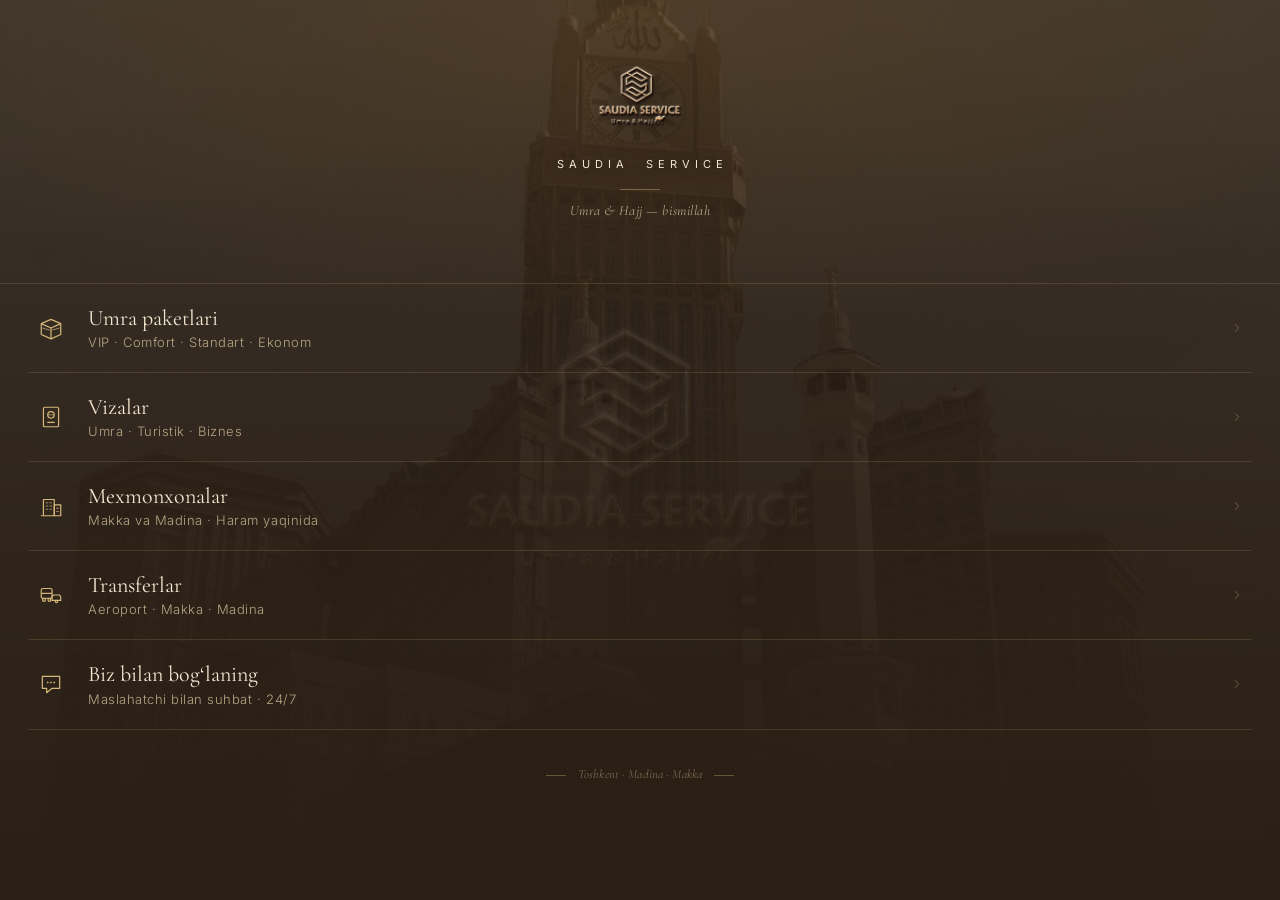
<file: index.html>
<!doctype html>
<html lang="uz">
<head>
  <meta charset="utf-8" />
  <meta name="viewport" content="width=device-width, initial-scale=1, viewport-fit=cover" />
  <title>Saudia Service — Umra & Hajj</title>
  <link rel="preconnect" href="https://fonts.googleapis.com">
  <link rel="preconnect" href="https://fonts.gstatic.com" crossorigin>
  <link href="https://fonts.googleapis.com/css2?family=Cormorant+Garamond:ital,wght@0,300;0,400;0,500;1,300;1,400&family=Inter:wght@300;400;500;600&display=swap" rel="stylesheet">
  <script src="https://telegram.org/js/telegram-web-app.js"></script>
  <link rel="stylesheet" href="styles.css" />
</head>
<body>
  <div id="app" data-screen="home" data-category="">
    <!-- decorative background: per-screen mosque photo + large blurred logo + warm gradient -->
    <div class="bg-layer" aria-hidden="true">
      <img class="bg-photo bg-kaaba-day"   src="assets/backgrounds/kaaba-day.jpg"   alt="" />
      <img class="bg-photo bg-haram-night" src="assets/backgrounds/haram-night.jpg" alt="" />
      <img class="bg-photo bg-nabawi"      src="assets/backgrounds/nabawi.jpg"      alt="" />
      <img class="logo-blur" src="assets/saudia-service-logo.png" alt="" />
    </div>

    <!-- shared SVG icon defs -->
    <svg width="0" height="0" style="position:absolute" aria-hidden="true">
      <defs>
        <symbol id="i-chev" viewBox="0 0 24 24"><path d="M9 6 L15 12 L9 18" fill="none" stroke="currentColor" stroke-width="1.2" stroke-linecap="round" stroke-linejoin="round"/></symbol>
        <symbol id="i-back" viewBox="0 0 24 24"><path d="M14 6 L8 12 L14 18" fill="none" stroke="currentColor" stroke-width="1.2" stroke-linecap="round" stroke-linejoin="round"/><path d="M8 12 L20 12" fill="none" stroke="currentColor" stroke-width="1.2" stroke-linecap="round"/></symbol>
        <symbol id="i-more" viewBox="0 0 24 24"><circle cx="6" cy="12" r="1.1" fill="currentColor"/><circle cx="12" cy="12" r="1.1" fill="currentColor"/><circle cx="18" cy="12" r="1.1" fill="currentColor"/></symbol>

        <symbol id="i-passport" viewBox="0 0 24 24"><rect x="5" y="3" width="14" height="18" rx="0.5" fill="none" stroke="currentColor" stroke-width="1.1"/><circle cx="12" cy="11" r="2.6" fill="none" stroke="currentColor" stroke-width="1.1"/><path d="M9 17 L15 17" stroke="currentColor" stroke-width="1.1" stroke-linecap="round"/></symbol>
        <symbol id="i-stamp" viewBox="0 0 24 24"><path d="M4 19 L20 19" stroke="currentColor" stroke-width="1.1" stroke-linecap="round"/><path d="M6 16 L18 16 L17 13 L7 13 Z" fill="none" stroke="currentColor" stroke-width="1.1" stroke-linejoin="round"/><path d="M12 13 L12 9 M10 9 L14 9 M11 7 L13 7" stroke="currentColor" stroke-width="1.1" stroke-linecap="round"/></symbol>
        <symbol id="i-doc" viewBox="0 0 24 24"><path d="M7 3 L15 3 L19 7 L19 21 L7 21 Z" fill="none" stroke="currentColor" stroke-width="1.1" stroke-linejoin="round"/><path d="M15 3 L15 7 L19 7" fill="none" stroke="currentColor" stroke-width="1.1" stroke-linejoin="round"/><path d="M10 12 L16 12 M10 15 L16 15 M10 18 L13 18" stroke="currentColor" stroke-width="1.1" stroke-linecap="round"/></symbol>
        <symbol id="i-globe" viewBox="0 0 24 24"><circle cx="12" cy="12" r="9" fill="none" stroke="currentColor" stroke-width="1.1"/><path d="M3 12 L21 12" stroke="currentColor" stroke-width="1.1"/><path d="M12 3 C 15 7, 15 17, 12 21 C 9 17, 9 7, 12 3 Z" fill="none" stroke="currentColor" stroke-width="1.1" stroke-linejoin="round"/></symbol>
        <symbol id="i-briefcase" viewBox="0 0 24 24"><rect x="3" y="7" width="18" height="13" rx="1.5" fill="none" stroke="currentColor" stroke-width="1.1"/><path d="M8 7 L8 5 C 8 4, 9 3, 10 3 L 14 3 C 15 3, 16 4, 16 5 L 16 7" fill="none" stroke="currentColor" stroke-width="1.1" stroke-linejoin="round"/><path d="M3 12 L21 12" stroke="currentColor" stroke-width="1.1"/></symbol>
        <symbol id="i-kaaba" viewBox="0 0 24 24"><rect x="5" y="6" width="14" height="14" fill="none" stroke="currentColor" stroke-width="1.1" stroke-linejoin="round"/><path d="M5 11 L19 11" stroke="currentColor" stroke-width="1.4"/><path d="M5 13 L19 13" stroke="currentColor" stroke-width="0.7" opacity="0.55"/><path d="M9 12 L10 12 M14 12 L15 12" stroke="currentColor" stroke-width="0.6" opacity="0.7"/></symbol>
        <symbol id="i-luggage" viewBox="0 0 24 24"><path d="M9 4 L9 7 M15 4 L15 7 M9 4 L15 4" fill="none" stroke="currentColor" stroke-width="1.1" stroke-linecap="round"/><rect x="5" y="7" width="14" height="12" rx="1.5" fill="none" stroke="currentColor" stroke-width="1.1"/><path d="M5 12 L19 12" stroke="currentColor" stroke-width="1"/><circle cx="8" cy="20" r="1" fill="none" stroke="currentColor" stroke-width="1"/><circle cx="16" cy="20" r="1" fill="none" stroke="currentColor" stroke-width="1"/></symbol>
        <symbol id="i-bag" viewBox="0 0 24 24"><path d="M9 9 C 9 6, 10.5 5, 12 5 C 13.5 5, 15 6, 15 9" fill="none" stroke="currentColor" stroke-width="1.1" stroke-linejoin="round"/><rect x="3.5" y="9" width="17" height="11" rx="3" fill="none" stroke="currentColor" stroke-width="1.1"/><path d="M5 13 L19 13" stroke="currentColor" stroke-width="0.7" opacity="0.55"/><path d="M11 16 L13 16" stroke="currentColor" stroke-width="0.7" opacity="0.7"/></symbol>
        <symbol id="i-check" viewBox="0 0 24 24"><path d="M5 12.5 L10 17 L19 7.5" fill="none" stroke="currentColor" stroke-width="1.3" stroke-linecap="round" stroke-linejoin="round"/></symbol>
        <symbol id="i-warn" viewBox="0 0 24 24"><path d="M12 3 L22 20 L2 20 Z" fill="none" stroke="currentColor" stroke-width="1.1" stroke-linejoin="round"/><path d="M12 10 L12 15 M12 17.5 L12.01 17.5" stroke="currentColor" stroke-width="1.3" stroke-linecap="round"/></symbol>

        <symbol id="i-plane" viewBox="0 0 24 24"><path d="M3 14 L21 8 L19 13 L11 14 L8 19 L7 19 L8 14 L4 13 Z" fill="none" stroke="currentColor" stroke-width="1.1" stroke-linejoin="round"/></symbol>
        <symbol id="i-hotel" viewBox="0 0 24 24"><path d="M3 20 L21 20" stroke="currentColor" stroke-width="1.1" stroke-linecap="round"/><path d="M4 20 L4 9 L20 9 L20 20" fill="none" stroke="currentColor" stroke-width="1.1" stroke-linejoin="round"/><path d="M4 9 L12 4 L20 9" fill="none" stroke="currentColor" stroke-width="1.1" stroke-linejoin="round"/><path d="M9 20 L9 14 L15 14 L15 20" fill="none" stroke="currentColor" stroke-width="1.1" stroke-linejoin="round"/></symbol>
        <symbol id="i-bus" viewBox="0 0 24 24"><rect x="4" y="5" width="16" height="12" rx="2" fill="none" stroke="currentColor" stroke-width="1.1"/><path d="M4 12 L20 12 M8 5 L8 17 M16 5 L16 17" stroke="currentColor" stroke-width="1.1"/><circle cx="8" cy="19" r="1.2" fill="none" stroke="currentColor" stroke-width="1.1"/><circle cx="16" cy="19" r="1.2" fill="none" stroke="currentColor" stroke-width="1.1"/></symbol>
        <symbol id="i-train" viewBox="0 0 24 24"><rect x="5" y="4" width="14" height="13" rx="3" fill="none" stroke="currentColor" stroke-width="1.1"/><rect x="7" y="7" width="10" height="4.5" fill="none" stroke="currentColor" stroke-width="1"/><path d="M5 14 L19 14" stroke="currentColor" stroke-width="1"/><circle cx="9" cy="15.5" r="0.6" fill="currentColor"/><circle cx="15" cy="15.5" r="0.6" fill="currentColor"/><path d="M7 17 L4 21 M17 17 L20 21" stroke="currentColor" stroke-width="1.1" stroke-linecap="round" fill="none"/></symbol>
        <symbol id="i-car" viewBox="0 0 24 24"><path d="M3 14 L4 9 C 4.5 7, 5.5 6, 8 6 L 16 6 C 18.5 6, 19.5 7, 20 9 L 21 14 L 21 18 L 3 18 Z" fill="none" stroke="currentColor" stroke-width="1.1" stroke-linejoin="round"/><circle cx="7" cy="18" r="1.5" fill="none" stroke="currentColor" stroke-width="1.1"/><circle cx="17" cy="18" r="1.5" fill="none" stroke="currentColor" stroke-width="1.1"/><path d="M3 14 L21 14" stroke="currentColor" stroke-width="1.1"/></symbol>
        <symbol id="i-guide" viewBox="0 0 24 24"><circle cx="12" cy="8" r="3" fill="none" stroke="currentColor" stroke-width="1.1"/><path d="M5 21 C 5 16, 8 14, 12 14 C 16 14, 19 16, 19 21" fill="none" stroke="currentColor" stroke-width="1.1" stroke-linecap="round"/></symbol>
        <symbol id="i-people" viewBox="0 0 24 24"><circle cx="9" cy="8" r="3" fill="none" stroke="currentColor" stroke-width="1.1"/><path d="M3 19 C 3 16, 5 14.5, 9 14.5 C 13 14.5, 15 16, 15 19" fill="none" stroke="currentColor" stroke-width="1.1" stroke-linecap="round"/><circle cx="17" cy="9.5" r="2.3" fill="none" stroke="currentColor" stroke-width="1.1"/><path d="M14.5 19 C 14.5 17, 16 16, 17 16 C 19 16, 20.5 17, 20.5 19" fill="none" stroke="currentColor" stroke-width="1.1" stroke-linecap="round"/></symbol>
        <symbol id="i-utensils" viewBox="0 0 24 24"><path d="M6 3 L6 9 M8.5 3 L8.5 9 M3.5 3 L3.5 9 M3.5 9 L8.5 9 M6 9 L6 21" fill="none" stroke="currentColor" stroke-width="1.1" stroke-linecap="round" stroke-linejoin="round"/><path d="M16 3 C 14 4, 14 8, 14 11 C 14 12.5, 15 13, 16 13 L 17 13 L 17 21 M 17 13 C 18 13, 19 12.5, 19 11 C 19 8, 19 4, 17 3" fill="none" stroke="currentColor" stroke-width="1.1" stroke-linecap="round" stroke-linejoin="round"/></symbol>
        <symbol id="i-calendar" viewBox="0 0 24 24"><rect x="4" y="6" width="16" height="14" rx="1.5" fill="none" stroke="currentColor" stroke-width="1.1"/><path d="M4 10 L20 10" stroke="currentColor" stroke-width="1.1"/><path d="M8 3 L8 8 M16 3 L16 8" stroke="currentColor" stroke-width="1.1" stroke-linecap="round"/><circle cx="9" cy="14" r="0.8" fill="currentColor"/><circle cx="12" cy="14" r="0.8" fill="currentColor"/><circle cx="15" cy="14" r="0.8" fill="currentColor"/></symbol>
        <symbol id="i-bed" viewBox="0 0 24 24"><path d="M3 13 L3 20 M21 13 L21 20" stroke="currentColor" stroke-width="1.1" stroke-linecap="round"/><path d="M3 16 L21 16" stroke="currentColor" stroke-width="1.1" stroke-linecap="round"/><path d="M3 16 L3 13 C 3 11.5, 4 10.5, 6 10.5 L 21 10.5 L 21 16" fill="none" stroke="currentColor" stroke-width="1.1" stroke-linejoin="round"/><path d="M7 10.5 L7 8 C 7 7, 8 6.5, 9 6.5 L 14 6.5 C 15 6.5, 16 7, 16 8 L 16 10.5" fill="none" stroke="currentColor" stroke-width="1.1" stroke-linejoin="round"/></symbol>
        <symbol id="i-star" viewBox="0 0 24 24"><path d="M12 3 L14.4 9 L21 9.5 L16 13.8 L17.5 20.5 L12 17 L6.5 20.5 L8 13.8 L3 9.5 L9.6 9 Z" fill="none" stroke="currentColor" stroke-width="1.1" stroke-linejoin="round"/></symbol>
        <symbol id="i-mosque" viewBox="0 0 24 24"><path d="M12 3 C 12 6, 14 7, 14 9 L 10 9 C 10 7, 12 6, 12 3 Z" fill="none" stroke="currentColor" stroke-width="1.1" stroke-linejoin="round"/><path d="M5 20 L5 14 C 5 11, 8 9, 12 9 C 16 9, 19 11, 19 14 L 19 20" fill="none" stroke="currentColor" stroke-width="1.1" stroke-linejoin="round"/><path d="M3 20 L21 20" stroke="currentColor" stroke-width="1.1" stroke-linecap="round"/><path d="M11 20 L11 16 L13 16 L13 20" fill="none" stroke="currentColor" stroke-width="1.1" stroke-linejoin="round"/></symbol>
        <symbol id="i-phone" viewBox="0 0 24 24"><path d="M5.5 4 L9 4 L10.5 8.5 L8 10.5 C 9 13, 11 15, 13.5 16 L 15.5 13.5 L 20 15 L 20 18.5 C 20 19.3, 19.3 20, 18.5 20 C 11 20, 4 13, 4 5.5 C 4 4.7, 4.7 4, 5.5 4 Z" fill="none" stroke="currentColor" stroke-width="1.1" stroke-linejoin="round"/></symbol>
        <symbol id="i-telegram" viewBox="0 0 24 24"><path d="M3 11 L21 4 L18 20 L11 15.5 L8 19 L8 14 L18 6" fill="none" stroke="currentColor" stroke-width="1.1" stroke-linejoin="round" stroke-linecap="round"/></symbol>
        <symbol id="i-instagram" viewBox="0 0 24 24"><rect x="3.5" y="3.5" width="17" height="17" rx="4.5" fill="none" stroke="currentColor" stroke-width="1.1"/><circle cx="12" cy="12" r="4" fill="none" stroke="currentColor" stroke-width="1.1"/><circle cx="17" cy="7" r="0.9" fill="currentColor"/></symbol>
        <symbol id="i-broadcast" viewBox="0 0 24 24"><path d="M3 10 L3 14 L8 14 L17 19 L17 5 L8 10 Z" fill="none" stroke="currentColor" stroke-width="1.1" stroke-linejoin="round"/><path d="M19.5 9 C 21 10.5, 21 13.5, 19.5 15" fill="none" stroke="currentColor" stroke-width="1.1" stroke-linecap="round"/></symbol>

        <!-- Home category icons -->
        <symbol id="h-kaaba" viewBox="0 0 24 24"><path d="M3 8 L12 4 L21 8 L21 18 L12 22 L3 18 Z" fill="none" stroke="currentColor" stroke-width="1.1" stroke-linejoin="round"/><path d="M3 8 L12 12 L21 8" fill="none" stroke="currentColor" stroke-width="1.1" stroke-linejoin="round"/><path d="M12 12 L12 22" stroke="currentColor" stroke-width="1.1"/><path d="M4 12 L11 14 M13 14 L20 12" stroke="currentColor" stroke-width="0.9" opacity="0.7"/></symbol>
        <symbol id="h-passport" viewBox="0 0 24 24"><rect x="5" y="3" width="14" height="18" rx="1" fill="none" stroke="currentColor" stroke-width="1.1"/><circle cx="12" cy="10" r="3" fill="none" stroke="currentColor" stroke-width="1.1"/><path d="M9 10 L15 10" stroke="currentColor" stroke-width="0.9" opacity="0.7"/><path d="M9 17 L15 17" stroke="currentColor" stroke-width="1.1" stroke-linecap="round"/></symbol>
        <symbol id="h-hotel" viewBox="0 0 24 24"><path d="M3 21 L21 21" stroke="currentColor" stroke-width="1.1" stroke-linecap="round"/><path d="M5 21 L5 6 L15 6 L15 21" fill="none" stroke="currentColor" stroke-width="1.1" stroke-linejoin="round"/><path d="M15 21 L15 11 L21 11 L21 21" fill="none" stroke="currentColor" stroke-width="1.1" stroke-linejoin="round"/><path d="M7.5 9 L9 9 M11 9 L12.5 9 M7.5 12 L9 12 M11 12 L12.5 12 M7.5 15 L9 15 M11 15 L12.5 15 M17 14 L19 14 M17 17 L19 17" stroke="currentColor" stroke-width="0.9" stroke-linecap="round" opacity="0.7"/></symbol>
        <symbol id="h-transport" viewBox="0 0 24 24"><rect x="3" y="6" width="10" height="9" rx="1.5" fill="none" stroke="currentColor" stroke-width="1.1"/><path d="M3 10.5 L13 10.5" stroke="currentColor" stroke-width="1.1"/><circle cx="5.5" cy="16.5" r="1.3" fill="none" stroke="currentColor" stroke-width="1.1"/><circle cx="10.5" cy="16.5" r="1.3" fill="none" stroke="currentColor" stroke-width="1.1"/><path d="M13 13 L15 12 L20 12 L21 14 L21 17 L13 17 Z" fill="none" stroke="currentColor" stroke-width="1.1" stroke-linejoin="round"/><circle cx="17" cy="18" r="1.1" fill="none" stroke="currentColor" stroke-width="1.1"/></symbol>
        <symbol id="h-chat" viewBox="0 0 24 24"><path d="M4 5 L20 5 L20 16 L13 16 L8 20 L8 16 L4 16 Z" fill="none" stroke="currentColor" stroke-width="1.1" stroke-linejoin="round"/><circle cx="9" cy="10.5" r="0.8" fill="currentColor"/><circle cx="12" cy="10.5" r="0.8" fill="currentColor"/><circle cx="15" cy="10.5" r="0.8" fill="currentColor"/></symbol>

        <symbol id="n-pkg" viewBox="0 0 24 24"><path d="M4 8 L12 4 L20 8 L20 17 L12 21 L4 17 Z" fill="none" stroke="currentColor" stroke-width="1.1" stroke-linejoin="round"/><path d="M4 8 L12 12 L20 8 M12 12 L12 21" fill="none" stroke="currentColor" stroke-width="1.1"/></symbol>
        <symbol id="n-visa" viewBox="0 0 24 24"><rect x="5" y="6" width="14" height="13" rx="0.5" fill="none" stroke="currentColor" stroke-width="1.1"/><path d="M9 10 L15 10 M9 13 L15 13 M9 16 L13 16" stroke="currentColor" stroke-width="1.1" stroke-linecap="round"/></symbol>
        <symbol id="n-hotel" viewBox="0 0 24 24"><path d="M3 20 L21 20" stroke="currentColor" stroke-width="1.1" stroke-linecap="round"/><path d="M5 20 L5 10 L19 10 L19 20" fill="none" stroke="currentColor" stroke-width="1.1" stroke-linejoin="round"/><path d="M9 20 L9 15 L15 15 L15 20" fill="none" stroke="currentColor" stroke-width="1.1" stroke-linejoin="round"/><path d="M5 10 L12 5 L19 10" fill="none" stroke="currentColor" stroke-width="1.1" stroke-linejoin="round"/></symbol>
        <symbol id="n-transfer" viewBox="0 0 24 24"><rect x="4" y="6" width="16" height="11" rx="2" fill="none" stroke="currentColor" stroke-width="1.1"/><path d="M4 12 L20 12" stroke="currentColor" stroke-width="1.1"/><circle cx="8" cy="19" r="1.2" fill="none" stroke="currentColor" stroke-width="1.1"/><circle cx="16" cy="19" r="1.2" fill="none" stroke="currentColor" stroke-width="1.1"/></symbol>
        <symbol id="n-chat" viewBox="0 0 24 24"><path d="M4 5 L20 5 L20 16 L13 16 L8 20 L8 16 L4 16 Z" fill="none" stroke="currentColor" stroke-width="1.1" stroke-linejoin="round"/><path d="M8 10 L16 10 M8 13 L13 13" stroke="currentColor" stroke-width="1.1" stroke-linecap="round"/></symbol>
      </defs>
    </svg>

    <main id="content"></main>
    <nav id="bottom-nav" class="bottom-nav hidden" aria-label="Asosiy menyu"></nav>

    <!-- Lead modal (opens from Umra package detail "Biz bilan bog'laning") -->
    <div id="lead-modal" class="modal-overlay hidden" role="dialog" aria-modal="true" aria-labelledby="lead-title">
      <div class="modal" role="document"></div>
    </div>
  </div>

  <noscript>
    <p style="padding:16px;color:#d6b87b;text-align:center;">
      JavaScriptni yoqing, iltimos.
    </p>
  </noscript>

  <script src="data.js"></script>
  <script src="app.js"></script>
</body>
</html>
</file>
<file: styles.css>
/* ========================================================
   Saudia Service — Telegram Mini App
   Warm chocolate + sunlit gold palette (v2 of the design).
   ======================================================== */

:root {
  /* base — warm taupe / desert dusk */
  --bg-page:   #2a1f15;
  --bg-card:   #382818;
  --bg-raised: #43321f;
  --bg-deeper: #1a130c;

  /* lines */
  --line-08: rgba(214,184,123,0.10);
  --line-12: rgba(214,184,123,0.16);
  --line-20: rgba(214,184,123,0.24);
  --line-30: rgba(214,184,123,0.34);
  --line-50: rgba(214,184,123,0.52);

  /* gold — brighter, sunlit */
  --gold:       #d6b87b;
  --gold-light: #e8cf99;
  --copper:     #a07e44;

  /* text */
  --cream:     #f3e8d2;
  --cream-dim: #d6c8aa;
  --muted:     #b6a585;
  --dim:       #7a6951;

  /* type */
  --serif: "Cormorant Garamond", "Source Serif 4", Georgia, serif;
  --sans:  "Inter", system-ui, -apple-system, BlinkMacSystemFont, sans-serif;
}

* { box-sizing: border-box; -webkit-font-smoothing: antialiased; }
html, body { margin: 0; padding: 0; }
body {
  font-family: var(--sans);
  color: var(--cream);
  background: var(--bg-page);
  min-height: 100vh;
  overflow-x: hidden;
}

#app {
  min-height: 100vh;
  position: relative;
  isolation: isolate;
}

/* ============ BACKGROUND LAYERS ============ */

.bg-layer {
  position: fixed;
  inset: 0;
  z-index: 0;
  pointer-events: none;
  overflow: hidden;
}

/* Mosque photos — three real photos (Kaaba day, Haram night, Nabawi).
   Each screen reveals exactly one of them. */
.bg-layer .bg-photo {
  position: absolute;
  inset: 0;
  width: 100%;
  height: 100%;
  object-fit: cover;
  object-position: 50% 35%;
  opacity: 0;
  filter: saturate(0.7) brightness(0.85) contrast(1.05);
  transition: opacity .4s ease;
  z-index: 1;
}

/* HOME — Kaaba (day) */
#app[data-screen="home"] .bg-layer .bg-kaaba-day {
  opacity: 0.36;
  object-position: 50% 30%;
}

/* UMRA category list — Haram at night (atmospheric, pilgrims) */
#app[data-category="umra"][data-screen="category"] .bg-layer .bg-haram-night {
  opacity: 0.34;
  object-position: 50% 30%;
}

/* UMRA package detail — Kaaba (day) close-up */
#app[data-screen="package"] .bg-layer .bg-kaaba-day {
  opacity: 0.32;
  object-position: 50% 55%;
}

/* MEXMONXONALAR (Mecca-related) — Haram at night */
#app[data-category="hotels"] .bg-layer .bg-haram-night {
  opacity: 0.34;
  object-position: 50% 20%;
}

/* VIZALAR — Masjid an-Nabawi */
#app[data-category="visa"][data-screen="category"] .bg-layer .bg-nabawi,
#app[data-screen="visa"] .bg-layer .bg-nabawi {
  opacity: 0.36;
  object-position: 50% 40%;
}

/* TRANSFERLAR — Kaaba (day) */
#app[data-category="transfer"] .bg-layer .bg-kaaba-day {
  opacity: 0.32;
  object-position: 50% 65%;
}

/* ALOQA — Nabawi (different crop) */
#app[data-category="contact"] .bg-layer .bg-nabawi {
  opacity: 0.34;
  object-position: 50% 60%;
}

/* Blurred logo watermark — visible but doesn't bleed past the viewport */
.bg-layer .logo-blur {
  position: absolute;
  left: 50%; top: 50%;
  transform: translate(-50%, -50%);
  width: 500px;
  max-width: 92vw;
  height: auto;
  opacity: 0.22;
  filter: saturate(0.85) brightness(1.2) blur(0.5px);
  z-index: 2;
}

/* warm dusk gradient wash on top of the photo */
.bg-layer::before {
  content: "";
  position: absolute; inset: 0;
  background:
    radial-gradient(120% 60% at 50% 0%, rgba(120,82,42,0.30) 0%, transparent 60%),
    linear-gradient(180deg, rgba(54,40,26,0.40) 0%, rgba(42,31,21,0.65) 35%, rgba(42,31,21,0.85) 60%, var(--bg-page) 95%);
  z-index: 3;
}

/* sand grain texture overlay (paper-like) */
.bg-layer::after {
  content: "";
  position: absolute; inset: 0;
  background-image: url("data:image/svg+xml;utf8,<svg xmlns='http://www.w3.org/2000/svg' width='180' height='180'><filter id='n'><feTurbulence type='fractalNoise' baseFrequency='0.85' numOctaves='2' stitchTiles='stitch'/><feColorMatrix values='0 0 0 0 0.85  0 0 0 0 0.72  0 0 0 0 0.48  0 0 0 0.05 0'/></filter><rect width='100%' height='100%' filter='url(%23n)'/></svg>");
  opacity: 0.5;
  mix-blend-mode: overlay;
  z-index: 4;
}

/* foreground content */
#content { position: relative; z-index: 10; padding-top: var(--tg-top, 0px); padding-bottom: calc(108px + env(safe-area-inset-bottom)); }
#app[data-screen="home"] #content { padding-bottom: 28px; }

/* ============ HOME ============ */

.brand {
  display: flex;
  flex-direction: column;
  align-items: center;
  padding: 56px 28px 28px;
}
.brand .mark {
  width: 118px;
  height: auto;
  filter: drop-shadow(0 8px 24px rgba(0,0,0,0.55));
}
.brand .wordmark {
  margin-top: 22px;
  font-family: var(--sans);
  font-size: 11px;
  font-weight: 400;
  color: var(--cream);
  letter-spacing: 0.46em;
  text-transform: uppercase;
  padding-left: 0.46em;
  text-shadow: 0 1px 14px rgba(0,0,0,0.7);
}
.brand .hairline {
  width: 40px;
  height: 1px;
  background: var(--gold);
  opacity: 0.40;
  margin: 18px auto 0;
}
.brand .arabic {
  margin-top: 12px;
  font-family: var(--serif);
  font-style: italic;
  font-size: 14px;
  color: var(--muted);
  letter-spacing: 0.04em;
  font-weight: 400;
}

/* restaurant-menu style category list */
.menu {
  margin: 36px 0 0;
  padding: 0 28px;
  border-top: 1px solid var(--line-12);
}
.menu .row {
  width: 100%;
  display: grid;
  grid-template-columns: 38px 1fr 22px;
  align-items: center;
  gap: 0 18px;
  padding: 22px 4px;
  border-bottom: 1px solid var(--line-12);
  background: transparent;
  border-left: none;
  border-right: none;
  border-top: none;
  text-align: left;
  cursor: pointer;
  transition: background .25s ease;
  color: inherit;
  font-family: inherit;
}
.menu .row:active {
  background: linear-gradient(180deg, transparent, rgba(214,184,123,0.06));
}
.menu .num {
  display: grid;
  place-items: center;
  color: var(--gold);
}
.menu .num svg {
  width: 26px;
  height: 26px;
  display: block;
}
.menu .label .t {
  font-family: var(--serif);
  font-weight: 400;
  font-size: 22px;
  line-height: 1.1;
  color: var(--cream);
  margin: 0;
}
.menu .label .d {
  font-family: var(--sans);
  font-weight: 300;
  font-size: 13px;
  color: var(--muted);
  letter-spacing: 0.04em;
  margin: 4px 0 0;
}
.menu .chev {
  color: var(--gold);
  opacity: 0.55;
  display: grid;
  place-items: center;
}

.home-foot {
  padding: 36px 28px 28px;
  text-align: center;
}
.home-foot .small {
  font-family: var(--serif);
  font-style: italic;
  font-size: 12.5px;
  color: var(--dim);
  letter-spacing: 0.01em;
}
.home-foot .small::before,
.home-foot .small::after {
  content: "";
  display: inline-block;
  width: 20px;
  height: 1px;
  background: var(--line-30);
  vertical-align: middle;
  margin: 0 12px;
}

/* ============ TOPBAR (internal screens) ============ */

.topbar {
  height: 56px;
  display: grid;
  grid-template-columns: 56px 1fr 56px;
  align-items: center;
  border-bottom: 1px solid var(--line-12);
}
.topbar .iconbtn {
  display: grid;
  place-items: center;
  color: var(--gold);
  width: 56px;
  height: 56px;
  cursor: pointer;
  background: none;
  border: none;
  padding: 0;
}
.topbar .title {
  font-family: var(--serif);
  font-weight: 400;
  font-size: 19px;
  color: var(--cream);
  text-align: center;
  letter-spacing: 0.02em;
}

.crumb {
  padding: 22px 28px 6px;
  font-family: var(--sans);
  font-size: 10.5px;
  letter-spacing: 0.28em;
  text-transform: uppercase;
  color: var(--muted);
  font-weight: 400;
}
.crumb b {
  color: var(--cream);
  font-weight: 500;
  letter-spacing: 0.28em;
}
.crumb .sep {
  color: var(--dim);
  margin: 0 8px;
}

.page-title {
  padding: 6px 28px 22px;
  border-bottom: 1px solid var(--line-12);
}
.page-title h1 {
  font-family: var(--serif);
  font-weight: 300;
  font-size: 34px;
  line-height: 1.05;
  margin: 0;
  color: var(--cream);
  letter-spacing: 0.005em;
}
.page-title .meta {
  margin-top: 10px;
  font-family: var(--sans);
  font-size: 13px;
  color: var(--muted);
  font-weight: 300;
  letter-spacing: 0.02em;
}

/* ============ VISA LIST ============ */

.visa-list { padding: 0 28px; }
.visa {
  display: grid;
  grid-template-columns: 40px 1fr auto;
  align-items: center;
  gap: 0 16px;
  padding: 22px 4px;
  border-bottom: 1px solid var(--line-12);
}
.visa .ico {
  color: var(--gold);
  display: grid;
  place-items: center;
}
.visa .meta .n {
  font-family: var(--serif);
  font-weight: 400;
  font-size: 19px;
  color: var(--cream);
  margin: 0;
  line-height: 1.1;
}
.visa .meta .d {
  font-family: var(--sans);
  font-weight: 300;
  font-size: 13px;
  color: var(--muted);
  letter-spacing: 0.02em;
  margin: 3px 0 0;
}
.visa .price {
  font-family: var(--serif);
  font-weight: 400;
  color: var(--cream);
  font-size: 19px;
  text-align: right;
  line-height: 1;
}
.visa .price span {
  display: block;
  font-family: var(--sans);
  font-size: 9.5px;
  color: var(--dim);
  letter-spacing: 0.22em;
  text-transform: uppercase;
  margin-top: 5px;
}

.info-note {
  margin: 28px 28px 0;
  padding: 18px 18px;
  border-top: 1px solid var(--line-12);
  border-bottom: 1px solid var(--line-12);
}
.info-note .eyebrow {
  font-family: var(--sans);
  font-size: 9.5px;
  letter-spacing: 0.32em;
  text-transform: uppercase;
  color: var(--gold);
  font-weight: 400;
  margin-bottom: 8px;
}
.info-note .t {
  font-family: var(--serif);
  font-weight: 400;
  font-style: italic;
  font-size: 14px;
  color: var(--cream-dim);
  line-height: 1.5;
  margin: 0;
}

/* ============ PACKAGE LIST ============ */

.pkg-list {
  padding: 16px 22px 0;
  display: flex;
  flex-direction: column;
  gap: 14px;
}
.pkg-row {
  position: relative;
  display: grid;
  grid-template-columns: 1fr auto;
  gap: 8px 18px;
  padding: 22px 22px;
  border: 1px solid var(--line-20);
  border-radius: 14px;
  background: rgba(56, 40, 24, 0.45);
  backdrop-filter: blur(6px);
  -webkit-backdrop-filter: blur(6px);
  cursor: pointer;
  text-align: left;
  color: inherit;
  font-family: inherit;
  width: 100%;
  transition: background .25s ease, border-color .25s ease;
}
.pkg-row:active {
  background: rgba(67, 50, 31, 0.65);
  border-color: var(--line-30);
}
.pkg-row.vip {
  border-color: var(--line-30);
  background: rgba(67, 50, 31, 0.50);
}
.pkg-row.vip::before {
  content: "";
  position: absolute;
  left: -1px;
  top: 24px;
  width: 2px;
  height: 32px;
  background: var(--gold);
  opacity: 0.85;
  border-radius: 1px;
}
.pkg-row .tier {
  font-family: var(--sans);
  font-size: 9.5px;
  letter-spacing: 0.32em;
  text-transform: uppercase;
  color: var(--gold);
  font-weight: 500;
  margin: 0;
}
.pkg-row.vip .tier { color: var(--gold-light); }
.pkg-row.eco .tier,
.pkg-row.std .tier { color: var(--copper); }

.pkg-row h3 {
  font-family: var(--serif);
  font-weight: 400;
  font-size: 25px;
  line-height: 1.05;
  color: var(--cream);
  margin: 8px 0 6px;
  letter-spacing: 0.005em;
}
.pkg-row .sub {
  font-family: var(--sans);
  font-weight: 300;
  font-size: 13px;
  color: var(--muted);
  letter-spacing: 0.02em;
  margin: 0;
}
.pkg-row .right {
  text-align: right;
  align-self: start;
  padding-top: 22px;
  min-width: 96px;
}
.pkg-row .days {
  font-family: var(--sans);
  font-size: 9.5px;
  letter-spacing: 0.28em;
  text-transform: uppercase;
  color: var(--muted);
  font-weight: 400;
  margin-bottom: 8px;
}
.pkg-row .more {
  grid-column: 1 / -1;
  display: flex;
  align-items: center;
  gap: 12px;
  margin-top: 14px;
  color: var(--gold);
  font-family: var(--sans);
  font-size: 10px;
  letter-spacing: 0.32em;
  text-transform: uppercase;
  opacity: 0.75;
}
.pkg-row .more::before {
  content: "";
  display: block;
  flex: 1;
  height: 1px;
  background: var(--line-20);
}

/* visa list specifics */
.pkg-row.visa-row {
  grid-template-columns: 40px 1fr auto;
  gap: 4px 16px;
  align-items: start;
  padding: 20px 22px;
}
.pkg-row.visa-row .vrow-ico {
  grid-column: 1;
  grid-row: 1;
  display: grid;
  place-items: center;
  width: 40px;
  height: 40px;
  color: var(--gold);
  padding-top: 2px;
}
.pkg-row.visa-row .vrow-ico svg {
  display: block;
}
.pkg-row.visa-row > div:nth-of-type(1) { grid-column: 2; grid-row: 1; }
.pkg-row.visa-row .right { grid-column: 3; grid-row: 1; }
.pkg-row.visa-row .more { grid-column: 1 / -1; }

.pkg-row.visa-row .tier {
  color: var(--copper);
  font-size: 9.5px;
  letter-spacing: 0.28em;
}

.pkg-row .visa-price {
  font-family: var(--serif);
  font-weight: 400;
  font-size: 22px;
  color: var(--cream);
  line-height: 1;
  white-space: nowrap;
  margin-top: 4px;
}

/* visa detail: warning lines + price block */
.warn-list {
  padding: 4px 28px 0;
  display: flex;
  flex-direction: column;
  gap: 8px;
}
.warn {
  display: flex;
  align-items: flex-start;
  gap: 10px;
  padding: 10px 14px;
  background: rgba(148, 90, 50, 0.12);
  border: 1px solid rgba(184, 115, 51, 0.25);
  border-radius: 8px;
  color: var(--cream-dim);
  font-family: var(--serif);
  font-size: 14px;
  line-height: 1.4;
}
.warn .ico {
  color: var(--copper);
  flex: 0 0 18px;
  padding-top: 2px;
}

.visa-price-block {
  padding: 22px 28px 4px;
  margin-top: 8px;
  border-bottom: 1px solid var(--line-12);
  display: flex;
  align-items: flex-end;
  justify-content: space-between;
}
.visa-price-block .lbl {
  font-family: var(--sans);
  font-size: 9.5px;
  letter-spacing: 0.32em;
  text-transform: uppercase;
  color: var(--muted);
  font-weight: 400;
}
.visa-price-block .v {
  font-family: var(--serif);
  font-weight: 400;
  font-size: 34px;
  color: var(--cream);
  line-height: 1;
  margin-top: 8px;
}
.visa-price-block .v em {
  font-style: normal;
  font-family: var(--sans);
  font-size: 10px;
  color: var(--dim);
  letter-spacing: 0.22em;
  text-transform: uppercase;
  margin-left: 6px;
}

/* ============ PACKAGE DETAIL ============ */

.detail-head {
  padding: 22px 28px 28px;
  border-bottom: 1px solid var(--line-12);
}
.detail-head .crumb {
  padding: 0;
  margin-bottom: 16px;
}
.detail-head h1 {
  font-family: var(--serif);
  font-weight: 300;
  font-size: 40px;
  line-height: 1;
  color: var(--cream);
  margin: 0;
  letter-spacing: 0.005em;
}
.detail-head .hairline {
  width: 36px;
  height: 1px;
  background: var(--gold);
  margin: 18px 0 16px;
}
.detail-head .lede {
  font-family: var(--serif);
  font-style: italic;
  font-weight: 400;
  font-size: 14px;
  color: var(--cream-dim);
  line-height: 1.55;
  margin: 0;
  max-width: 28ch;
}

.feat-list { padding: 8px 28px 0; }
.feat {
  display: grid;
  grid-template-columns: 36px 1fr auto;
  align-items: start;
  gap: 0 16px;
  padding: 22px 0;
  border-bottom: 1px solid var(--line-12);
}
.feat .ico {
  color: var(--gold);
  padding-top: 2px;
  display: grid;
  place-items: center;
}
.feat .ft {
  font-family: var(--serif);
  font-weight: 400;
  font-size: 17px;
  color: var(--cream);
  margin: 0;
  line-height: 1.15;
}
.feat .fd {
  font-family: var(--sans);
  font-weight: 300;
  font-size: 13px;
  color: var(--muted);
  margin: 4px 0 0;
  letter-spacing: 0.02em;
  line-height: 1.45;
}
.feat .fv {
  font-family: var(--serif);
  font-size: 14px;
  color: var(--cream-dim);
  text-align: right;
  padding-top: 4px;
  letter-spacing: 0.02em;
}

/* Gold italic note shared between Umra packages and visa detail. */
.pkg-note {
  margin: 18px 28px 0;
  padding: 16px 18px;
  background: rgba(214,184,123,0.06);
  border: 1px solid var(--line-25);
  border-radius: 10px;
  color: var(--gold-light);
  font-family: var(--serif);
  font-style: italic;
  font-size: 15px;
  line-height: 1.45;
  text-align: center;
}

/* Visa detail headline: gold SVG icon + serif title in one row. */
.title-row {
  display: flex;
  align-items: center;
  gap: 14px;
}
.title-row .title-icon {
  flex: 0 0 36px;
  color: var(--gold);
}
.title-row h1 {
  margin: 0;
}

.cta-wrap { padding: 28px 28px 32px; }
.cta {
  width: 100%;
  display: flex;
  flex-direction: column;
  align-items: center;
  justify-content: center;
  gap: 6px;
  padding: 16px 18px 18px;
  background: transparent;
  color: var(--gold);
  font-family: var(--sans);
  border: 1px solid var(--gold);
  border-radius: 1px;
  cursor: pointer;
  text-decoration: none;
  transition: background .25s ease, color .25s ease;
}
.cta:active {
  background: rgba(214,184,123,0.07);
  color: var(--gold-light);
}
.cta .cta-eyebrow {
  font-size: 9px;
  letter-spacing: 0.32em;
  text-transform: uppercase;
  font-weight: 400;
  color: var(--muted);
}
.cta .cta-main {
  font-family: var(--serif);
  font-style: italic;
  font-weight: 400;
  font-size: 19px;
  letter-spacing: 0.01em;
  color: var(--gold);
  text-transform: none;
}
/* simple single-line CTA (other screens) */
.cta.cta-simple {
  flex-direction: row;
  gap: 14px;
  padding: 18px 18px;
  font-size: 11px;
  letter-spacing: 0.36em;
  text-transform: uppercase;
  font-weight: 500;
}

/* ============ PLACEHOLDER (Mexmonxonalar / Transferlar / Contact) ============ */

.placeholder {
  text-align: center;
  padding: 48px 28px 24px;
  color: var(--muted);
}
.placeholder h3 {
  font-family: var(--serif);
  font-weight: 400;
  color: var(--cream);
  margin: 0 0 12px;
  font-size: 26px;
}
.placeholder p {
  margin: 0 0 24px;
  line-height: 1.6;
  font-size: 13px;
  font-family: var(--serif);
  font-style: italic;
  color: var(--cream-dim);
}

/* ============ CONTACT (Aloqa) ============ */

.contact-list {
  padding: 16px 22px 0;
  display: flex;
  flex-direction: column;
  gap: 12px;
}
.section-label {
  font-family: var(--sans);
  font-size: 9.5px;
  letter-spacing: 0.32em;
  text-transform: uppercase;
  color: var(--gold);
  padding: 28px 28px 0;
  margin: 0;
  font-weight: 500;
}
.contact-card {
  display: grid;
  grid-template-columns: 40px 1fr 16px;
  align-items: center;
  gap: 14px;
  background: rgba(56, 40, 24, 0.45);
  backdrop-filter: blur(6px);
  -webkit-backdrop-filter: blur(6px);
  border: 1px solid var(--line-20);
  border-radius: 14px;
  padding: 16px 18px;
  text-decoration: none;
  color: inherit;
  transition: border-color .15s ease, background .15s ease;
  font: inherit;
  text-align: left;
  width: 100%;
  cursor: pointer;
  -webkit-tap-highlight-color: transparent;
}
.contact-card:active {
  border-color: var(--line-50);
  background: rgba(67, 50, 31, 0.55);
}
.contact-card .ico {
  width: 40px; height: 40px;
  color: var(--gold);
  display: grid; place-items: center;
}
.contact-card .ct-body { min-width: 0; }
.contact-card .ct-eyebrow {
  font-family: var(--sans);
  font-size: 9.5px;
  letter-spacing: 0.28em;
  text-transform: uppercase;
  color: var(--copper);
  margin: 0 0 4px;
  font-weight: 500;
}
.contact-card .ct-main {
  font-family: var(--serif);
  font-size: 18px;
  font-weight: 400;
  color: var(--cream);
  margin: 0;
  line-height: 1.2;
  white-space: nowrap;
  overflow: hidden;
  text-overflow: ellipsis;
}
.contact-card.primary {
  background: rgba(67, 50, 31, 0.55);
}
.contact-card.primary .ct-main {
  font-size: 20px;
}
.contact-card .ct-chev {
  color: var(--gold);
  opacity: 0.5;
  display: grid; place-items: center;
}

/* ============ TOAST ============ */

.toast {
  position: fixed;
  left: 50%;
  bottom: 84px;
  transform: translate(-50%, 16px);
  background: rgba(26, 19, 12, 0.92);
  border: 1px solid var(--line-20);
  color: var(--cream);
  font-family: var(--sans);
  font-size: 13px;
  letter-spacing: 0.01em;
  padding: 10px 16px;
  border-radius: 999px;
  z-index: 999;
  opacity: 0;
  pointer-events: none;
  transition: opacity .18s ease, transform .18s ease;
  box-shadow: 0 8px 24px rgba(0,0,0,0.35);
  max-width: 86vw;
  text-align: center;
}
.toast.show {
  opacity: 1;
  transform: translate(-50%, 0);
}

/* ============ HOTELS (big choice + sectioned list) ============ */

.big-choice {
  padding: 20px 22px 0;
  display: flex;
  flex-direction: column;
  gap: 14px;
}
.choice-card {
  display: grid;
  grid-template-columns: 52px 1fr 16px;
  align-items: center;
  gap: 16px;
  background: rgba(67, 50, 31, 0.55);
  backdrop-filter: blur(6px);
  -webkit-backdrop-filter: blur(6px);
  border: 1px solid var(--line-20);
  border-radius: 16px;
  padding: 22px 20px;
  font: inherit;
  text-align: left;
  width: 100%;
  cursor: pointer;
  -webkit-tap-highlight-color: transparent;
  transition: border-color .15s ease, background .15s ease;
}
.choice-card:active {
  border-color: var(--line-50);
  background: rgba(85, 64, 40, 0.65);
}
.choice-card .ico {
  width: 52px; height: 52px;
  color: var(--gold);
  display: grid; place-items: center;
  border: 1px solid var(--line-20);
  border-radius: 12px;
  background: rgba(26, 19, 12, 0.4);
}
.choice-card .label .t {
  font-family: var(--serif);
  font-weight: 400;
  font-size: 22px;
  color: var(--cream);
  margin: 0 0 4px;
  line-height: 1.15;
  letter-spacing: 0.02em;
}
.choice-card .label .d {
  font-family: var(--sans);
  font-size: 13px;
  font-weight: 300;
  color: var(--muted);
  margin: 0;
  letter-spacing: 0.01em;
}
.choice-card .chev {
  color: var(--gold);
  opacity: 0.55;
  display: grid; place-items: center;
}

.hotel-section {
  padding: 28px 22px 0;
}
.hotel-section .section-label {
  padding: 0 6px;
  margin: 0 0 14px;
}

/* Each category is one framed list; hotels are rows with hairline dividers. */
.hotel-frame {
  background: rgba(56, 40, 24, 0.45);
  backdrop-filter: blur(6px);
  -webkit-backdrop-filter: blur(6px);
  border: 1px solid var(--line-20);
  border-radius: 14px;
  padding: 4px 18px;
}
.hotel-row {
  display: flex;
  align-items: center;
  justify-content: space-between;
  gap: 12px;
  padding: 14px 0;
  border-top: 1px solid var(--line-12);
}
.hotel-row:first-child { border-top: 0; }
.hotel-row .hr-name {
  font-family: var(--serif);
  font-weight: 400;
  font-size: 18px;
  line-height: 1.25;
  color: var(--cream);
}
.hotel-row .stars {
  color: var(--gold);
  font-size: 13px;
  letter-spacing: 0.06em;
  flex: 0 0 auto;
}

.hotel-empty {
  font-family: var(--serif);
  font-style: italic;
  font-size: 13px;
  color: var(--cream-dim);
  text-align: center;
  padding: 24px 12px;
  border: 1px dashed var(--line-12);
  border-radius: 12px;
  background: rgba(26, 19, 12, 0.25);
}

/* Ekonom segment: contact prompt instead of a list. */
.hotel-contact {
  text-align: center;
  padding: 24px 20px;
  border: 1px dashed var(--line-12);
  border-radius: 14px;
  background: rgba(26, 19, 12, 0.25);
}
.hotel-contact p {
  font-family: var(--serif);
  font-style: italic;
  font-size: 14px;
  line-height: 1.55;
  color: var(--cream-dim);
  margin: 0 0 18px;
}
.hotel-contact .cta { margin: 0; }

/* ============ TRANSFER CARDS ============ */

.transfer-list {
  padding: 16px 22px 0;
  display: flex;
  flex-direction: column;
  gap: 14px;
}
.transfer-card {
  background: rgba(56, 40, 24, 0.45);
  backdrop-filter: blur(6px);
  -webkit-backdrop-filter: blur(6px);
  border: 1px solid var(--line-20);
  border-radius: 14px;
  padding: 20px 20px 18px;
  display: flex;
  flex-direction: column;
  gap: 14px;
}
.transfer-head {
  display: grid;
  grid-template-columns: 40px 1fr;
  gap: 4px 14px;
  align-items: start;
}
.transfer-head .vrow-ico {
  width: 40px; height: 40px;
  color: var(--gold);
  display: grid; place-items: center;
  padding-top: 2px;
}
.transfer-head h3 {
  font-family: var(--serif);
  font-weight: 400;
  font-size: 22px;
  line-height: 1.1;
  color: var(--cream);
  margin: 6px 0 6px;
}
.transfer-head .tier {
  font-size: 9.5px;
  letter-spacing: 0.28em;
  text-transform: uppercase;
  color: var(--copper);
  margin: 0;
  font-weight: 500;
}
.transfer-head .sub {
  font-family: var(--sans);
  font-weight: 300;
  font-size: 13px;
  color: var(--muted);
  letter-spacing: 0.02em;
  margin: 0;
  line-height: 1.4;
}

.transfer-feats {
  display: flex;
  flex-direction: column;
  gap: 8px;
  padding-top: 4px;
  border-top: 1px solid var(--line-12);
}
.transfer-feat {
  display: flex;
  align-items: flex-start;
  gap: 10px;
  padding-top: 8px;
  font-family: var(--serif);
  font-size: 15px;
  color: var(--cream);
  line-height: 1.3;
}
.transfer-feat .ico {
  color: var(--gold);
  flex: 0 0 16px;
  padding-top: 3px;
}

.transfer-extras {
  padding-top: 6px;
  border-top: 1px dashed var(--line-12);
}
.transfer-extras .eyebrow {
  font-family: var(--sans);
  font-size: 9.5px;
  letter-spacing: 0.32em;
  text-transform: uppercase;
  color: var(--gold);
  margin-bottom: 8px;
}
.transfer-extra {
  font-family: var(--serif);
  font-size: 14px;
  color: var(--cream-dim);
  padding: 4px 0;
  position: relative;
  padding-left: 14px;
  line-height: 1.35;
}
.transfer-extra::before {
  content: "·";
  position: absolute;
  left: 4px;
  color: var(--gold);
  font-size: 18px;
  line-height: 1;
  top: 2px;
}

/* ============ TRANSFER ORDER FORM ============ */

.modal .select-wrap {
  position: relative;
}
.modal .select-wrap select {
  width: 100%;
  background: rgba(26, 19, 12, 0.7);
  border: 1px solid var(--line-12);
  border-radius: 6px;
  padding: 14px 38px 14px 16px;
  color: var(--cream);
  font-family: var(--serif);
  font-size: 16px;
  font-weight: 400;
  outline: none;
  -webkit-appearance: none;
  appearance: none;
  cursor: pointer;
  transition: border-color .2s ease, background .2s ease;
}
.modal .select-wrap select:focus {
  border-color: var(--gold);
  background: rgba(26, 19, 12, 0.9);
}
.modal .select-wrap .select-caret {
  position: absolute;
  right: 14px;
  top: 50%;
  transform: translateY(-50%) rotate(90deg);
  color: var(--gold);
  pointer-events: none;
  opacity: 0.8;
}

.route-grid {
  display: grid;
  grid-template-columns: 1fr 20px 1fr;
  align-items: end;
  gap: 8px;
}
.route-cell__lbl {
  font-family: var(--sans);
  font-size: 9px;
  letter-spacing: 0.3em;
  text-transform: uppercase;
  color: var(--muted);
  margin-bottom: 6px;
}
.route-cell .select-wrap select {
  padding: 12px 30px 12px 12px;
  font-size: 15px;
}
.route-arrow {
  text-align: center;
  font-family: var(--serif);
  font-size: 22px;
  color: var(--gold);
  padding-bottom: 10px;
}

/* Two equal columns for paired inputs (adults/children, check-in/check-out). */
.two-col {
  display: grid;
  grid-template-columns: 1fr 1fr;
  gap: 10px;
}
.two-col-lbl {
  font-family: var(--sans);
  font-size: 9px;
  letter-spacing: 0.3em;
  text-transform: uppercase;
  color: var(--muted);
  margin-bottom: 6px;
}
.two-col-cell input {
  width: 100%;
  background: rgba(26, 19, 12, 0.7);
  border: 1px solid var(--line-12);
  border-radius: 6px;
  padding: 12px 14px;
  color: var(--cream);
  font-family: var(--serif);
  font-size: 16px;
  font-weight: 400;
  outline: none;
  -webkit-appearance: none;
  appearance: none;
}
.two-col-cell input:focus {
  border-color: var(--gold);
}

/* Individual / Guruh segmented tabs at the top of the order modal */
.tabs-switch {
  display: grid;
  grid-template-columns: 1fr 1fr;
  border-bottom: 1px solid var(--line-12);
  margin-bottom: 22px;
}
.tabs-switch .tab-btn {
  background: transparent;
  border: none;
  padding: 14px 8px 12px;
  color: var(--muted);
  font-family: var(--sans);
  font-size: 10.5px;
  font-weight: 500;
  letter-spacing: 0.32em;
  text-transform: uppercase;
  cursor: pointer;
  position: relative;
  transition: color .2s ease;
}
.tabs-switch .tab-btn:hover { color: var(--cream-dim); }
.tabs-switch .tab-btn.active { color: var(--gold); }
.tabs-switch .tab-btn.active::after {
  content: "";
  position: absolute;
  left: 22%; right: 22%;
  bottom: -1px;
  height: 1px;
  background: var(--gold);
}

/* Hide group-only fields unless the form is in group mode */
form[data-mode="individual"] .group-only { display: none; }

/* Small "(ixtiyoriy)" hint next to optional field labels */
.modal .field label .opt {
  color: var(--muted);
  font-weight: 400;
  font-size: 10px;
  letter-spacing: 0.18em;
  margin-left: 4px;
}

/* ============ LEAD MODAL ============ */

.modal-overlay {
  position: fixed;
  inset: 0;
  z-index: 100;
  background: rgba(15, 10, 6, 0.78);
  backdrop-filter: blur(6px);
  -webkit-backdrop-filter: blur(6px);
  display: flex;
  align-items: flex-end;
  justify-content: center;
  opacity: 1;
  transition: opacity .25s ease;
}
.modal-overlay.hidden {
  opacity: 0;
  pointer-events: none;
}

.modal {
  width: 100%;
  max-width: 480px;
  background: var(--bg-card);
  border-top: 1px solid var(--line-25);
  border-radius: 22px 22px 0 0;
  padding: 28px 24px calc(28px + env(safe-area-inset-bottom));
  transform: translateY(0);
  transition: transform .3s ease;
  max-height: 92vh;
  overflow-y: auto;
}
.modal-overlay.hidden .modal { transform: translateY(100%); }

.modal-head {
  text-align: center;
  margin-bottom: 22px;
}
.modal-head .eyebrow {
  font-family: var(--sans);
  font-size: 9.5px;
  letter-spacing: 0.32em;
  text-transform: uppercase;
  color: var(--gold);
  font-weight: 400;
}
.modal-head h2 {
  font-family: var(--serif);
  font-weight: 400;
  font-size: 26px;
  color: var(--cream);
  margin: 6px 0 0;
  letter-spacing: 0.005em;
}
.modal-head .hairline {
  width: 30px;
  height: 1px;
  background: var(--gold);
  opacity: 0.4;
  margin: 14px auto 0;
}

.modal .field {
  margin-bottom: 18px;
}
.modal .field label {
  display: block;
  font-family: var(--sans);
  font-size: 9.5px;
  letter-spacing: 0.3em;
  text-transform: uppercase;
  color: var(--muted);
  margin-bottom: 8px;
  font-weight: 400;
}
.modal .field input,
.modal .field textarea {
  width: 100%;
  background: rgba(26, 19, 12, 0.7);
  border: 1px solid var(--line-12);
  border-radius: 6px;
  padding: 14px 16px;
  color: var(--cream);
  font-family: var(--serif);
  font-size: 17px;
  font-weight: 400;
  outline: none;
  transition: border-color .2s ease, background .2s ease;
  -webkit-appearance: none;
  appearance: none;
}
.modal .field textarea {
  font-family: var(--sans);
  font-size: 14px;
  line-height: 1.55;
  min-height: 88px;
  resize: vertical;
  font-weight: 300;
}
.modal .field input::placeholder,
.modal .field textarea::placeholder {
  color: var(--muted-dim, #6b5d48);
}
.modal .field input:focus,
.modal .field textarea:focus {
  border-color: var(--gold);
  background: rgba(26, 19, 12, 0.9);
}
.modal .field .err {
  display: none;
  margin-top: 6px;
  font-size: 11px;
  color: #d68b6a;
  letter-spacing: 0.02em;
}
.modal .field.invalid .err { display: block; }
.modal .field.invalid input,
.modal .field.invalid textarea { border-color: #d68b6a; }

.modal-actions {
  display: flex;
  gap: 10px;
  margin-top: 8px;
}
.modal-actions .btn-secondary {
  flex: 0 0 auto;
  padding: 16px 22px;
  background: transparent;
  border: 1px solid var(--line-20);
  border-radius: 1px;
  color: var(--muted);
  font-family: var(--sans);
  font-size: 10px;
  letter-spacing: 0.3em;
  text-transform: uppercase;
  cursor: pointer;
  font-weight: 500;
}
.modal-actions .btn-primary {
  flex: 1;
  display: flex;
  align-items: center;
  justify-content: center;
  gap: 10px;
  padding: 16px 18px;
  background: transparent;
  border: 1px solid var(--gold);
  border-radius: 1px;
  color: var(--gold);
  font-family: var(--sans);
  font-size: 11px;
  letter-spacing: 0.34em;
  text-transform: uppercase;
  cursor: pointer;
  font-weight: 500;
  transition: background .25s ease, color .25s ease;
}
.modal-actions .btn-primary:active {
  background: rgba(214,184,123,0.07);
  color: var(--gold-light);
}
.modal-actions .btn-primary[disabled] {
  opacity: 0.5;
  cursor: wait;
}

.modal-status {
  text-align: center;
  padding: 12px 4px 4px;
}
.modal-status .glyph {
  width: 56px;
  height: 56px;
  margin: 0 auto 18px;
  display: grid;
  place-items: center;
  border: 1px solid var(--gold);
  border-radius: 50%;
  color: var(--gold);
}
.modal-status h3 {
  font-family: var(--serif);
  font-weight: 400;
  font-size: 24px;
  color: var(--cream);
  margin: 0 0 8px;
}
.modal-status p {
  font-family: var(--sans);
  font-weight: 300;
  font-size: 13px;
  color: var(--muted);
  margin: 0 0 24px;
  letter-spacing: 0.02em;
  line-height: 1.5;
}
.modal-status.error .glyph { border-color: #d68b6a; color: #d68b6a; }
.modal-status.error h3 { color: #ecc7ba; }

/* ============ BOTTOM NAV ============ */

.bottom-nav {
  position: fixed;
  left: 0;
  right: 0;
  bottom: 0;
  height: calc(72px + env(safe-area-inset-bottom));
  background: rgba(42,31,21,0.92);
  backdrop-filter: blur(14px);
  -webkit-backdrop-filter: blur(14px);
  border-top: 1px solid var(--line-12);
  display: flex;
  align-items: flex-start;
  justify-content: space-around;
  padding: 12px 8px calc(0px + env(safe-area-inset-bottom));
  z-index: 50;
}
.bottom-nav.hidden { display: none; }

.tab {
  position: relative;
  background: transparent;
  border: none;
  display: flex;
  flex-direction: column;
  align-items: center;
  gap: 6px;
  padding: 6px 4px 0;
  color: var(--muted);
  cursor: pointer;
  flex: 1;
  font-family: inherit;
}
.tab svg { display: block; }
.tab .lbl {
  font-family: var(--sans);
  font-size: 8.5px;
  letter-spacing: 0.24em;
  text-transform: uppercase;
  font-weight: 400;
}
.tab.active { color: var(--gold); }
.tab.active::before {
  content: "";
  position: absolute;
  top: 0;
  left: 50%;
  transform: translateX(-50%);
  width: 16px;
  height: 1px;
  background: var(--gold);
}
</file>
